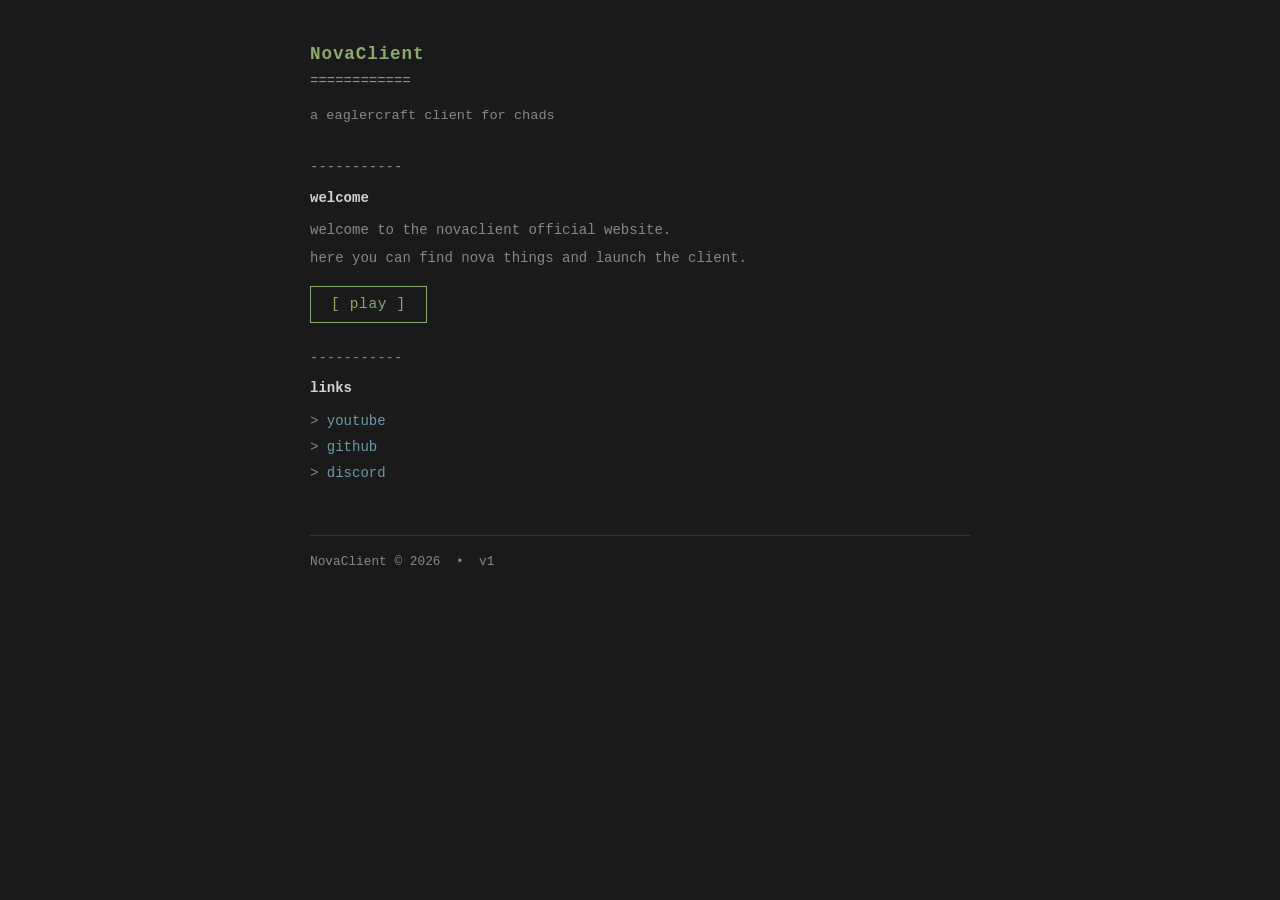
<file: index.html>
<!DOCTYPE html>
<html lang="en">
<head>
    <meta charset="UTF-8">
    <meta name="viewport" content="width=device-width, initial-scale=1.0">
    <title>Nova</title>
    <link rel="stylesheet" href="styles.css">
</head>
<body>
    <div class="container">
        <header class="site-header">
            <div class="logo-text">NovaClient</div>
            <div class="logo-divider">============</div>
            <p class="tagline">a eaglercraft client for chads</p>
        </header>

        <div class="section">
            <div class="section-divider">-----------</div>
            <div class="section-title">welcome</div>
            <div class="section-body">
                <p>welcome to the novaclient official website.</p>
                <p>here you can find nova things and launch the client.</p>
            </div>
            <a href="play.html" class="play-btn">[ play ]</a>
        </div>

        <div class="section">
            <div class="section-divider">-----------</div>
            <div class="section-title">links</div>
            <ul class="nav-links">
                <li><a href="https://youtube.com/@Jackson_lol" target="_blank">youtube</a></li>
                <li><a href="https://github.com/Jacksonmlol" target="_blank">github</a></li>
                <li><a href="https://discord.gg/chc7hVy7" target="_blank">discord</a></li>
            </ul>
        </div>

        <footer class="footer">
            NovaClient &copy; 2026 &nbsp;&bull;&nbsp; v1
        </footer>
    </div>
</body>
</html>
</file>
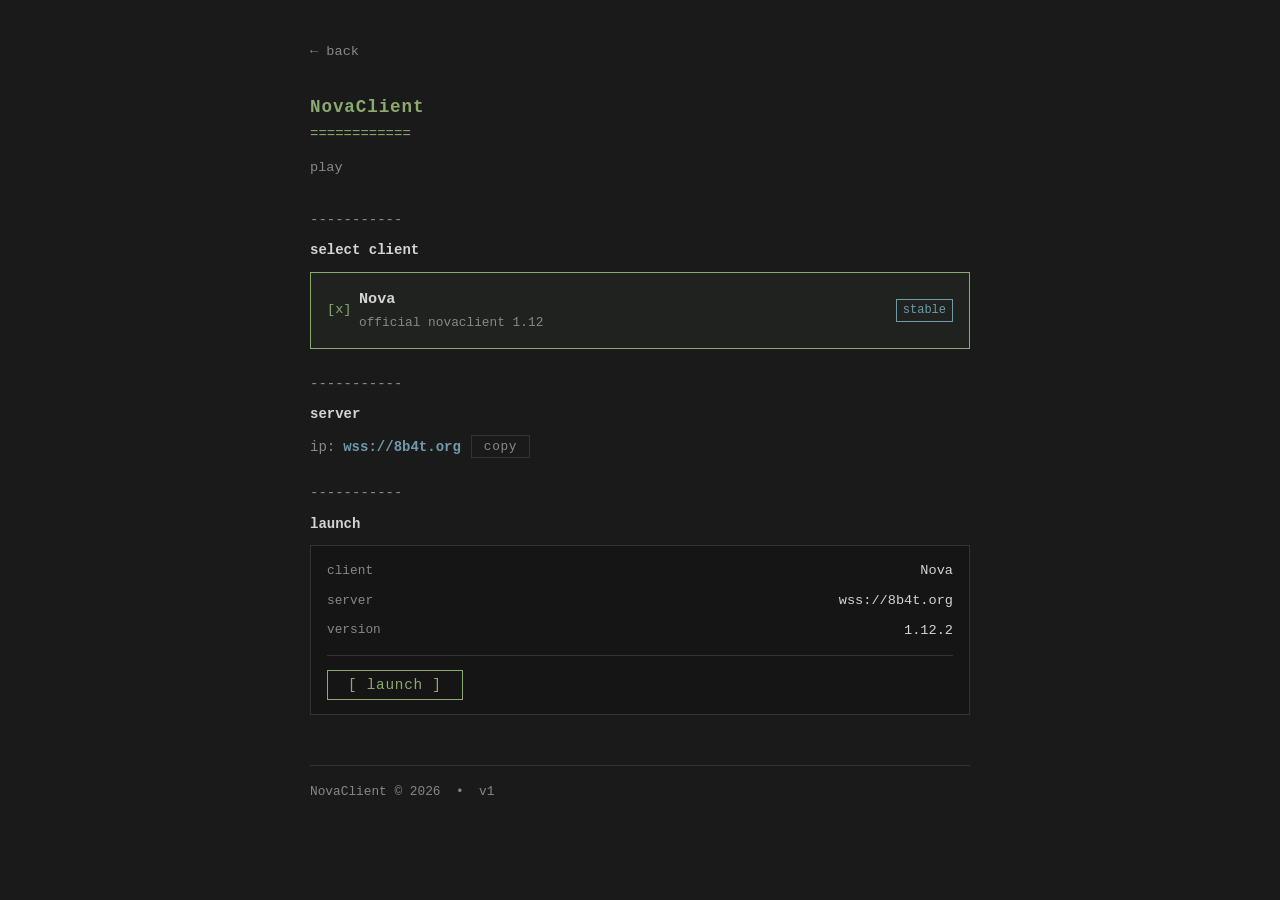
<file: play.html>
<!DOCTYPE html>
<html lang="en">
<head>
    <meta charset="UTF-8">
    <meta name="viewport" content="width=device-width, initial-scale=1.0">
    <title>Play - Nova</title>
    <link rel="stylesheet" href="styles.css">
    <style>
        .client-card {
            border: 1px solid var(--border);
            padding: 14px 16px;
            margin-bottom: 8px;
            cursor: pointer;
            transition: border-color 0.15s, background 0.15s;
            display: flex;
            align-items: center;
            gap: 14px;
        }

        .client-card:hover,
        .client-card.selected {
            border-color: var(--accent);
            background: rgba(138, 170, 110, 0.05);
        }

        .client-card .radio {
            color: var(--text-dim);
            font-size: 0.85rem;
            flex-shrink: 0;
            width: 18px;
        }

        .client-card.selected .radio {
            color: var(--accent);
        }

        .client-info {
            flex: 1;
        }

        .client-name {
            color: var(--text);
            font-weight: bold;
            font-size: 0.95rem;
        }

        .client-desc {
            color: var(--text-dim);
            font-size: 0.8rem;
            margin-top: 2px;
        }

        .client-tag {
            color: var(--accent2);
            font-size: 0.75rem;
            border: 1px solid var(--accent2);
            padding: 1px 6px;
            flex-shrink: 0;
        }

        .launch-panel {
            margin-top: 4px;
            padding: 14px 16px;
            border: 1px solid var(--border);
            background: rgba(0,0,0,0.2);
        }

        .lp-row {
            display: flex;
            justify-content: space-between;
            align-items: center;
            margin-bottom: 8px;
        }

        .lp-row:last-of-type {
            margin-bottom: 0;
        }

        .lp-label {
            color: var(--text-dim);
            font-size: 0.8rem;
        }

        .lp-value {
            color: var(--text);
            font-size: 0.85rem;
        }

        .launch-bar {
            display: flex;
            align-items: center;
            gap: 14px;
            margin-top: 14px;
            flex-wrap: wrap;
            border-top: 1px solid var(--border);
            padding-top: 14px;
        }

        #status-msg {
            color: var(--text-dim);
            font-size: 0.8rem;
        }

        #status-msg.ok { color: var(--accent); }
        #status-msg.err { color: #cc6666; }
    </style>
</head>
<body>
    <div class="container">
        <a href="index.html" class="back-link">← back</a>

        <header class="site-header">
            <div class="logo-text">NovaClient</div>
            <div class="logo-divider">============</div>
            <p class="tagline">play</p>
        </header>

        <div class="section">
            <div class="section-divider">-----------</div>
            <div class="section-title">select client</div>

            <div class="client-card selected" id="card-nova" onclick="selectClient('nova')">
                <span class="radio" id="radio-nova">[x]</span>
                <div class="client-info">
                    <div class="client-name">Nova</div>
                    <div class="client-desc">official novaclient 1.12</div>
                </div>
                <span class="client-tag">stable</span>
            </div>
        </div>

        <div class="section">
            <div class="section-divider">-----------</div>
            <div class="section-title">server</div>
            <div class="ip-row">
                <span class="ip-label">ip:</span>
                <span class="ip-address" id="server-ip">wss://8b4t.org</span>
                <button class="copy-btn" onclick="copyIP()">copy</button>
            </div>
        </div>

        <div class="section">
            <div class="section-divider">-----------</div>
            <div class="section-title">launch</div>

            <div class="launch-panel">
                <div class="lp-row">
                    <span class="lp-label">client</span>
                    <span class="lp-value" id="lp-client">Nova</span>
                </div>
                <div class="lp-row">
                    <span class="lp-label">server</span>
                    <span class="lp-value">wss://8b4t.org</span>
                </div>
                <div class="lp-row">
                    <span class="lp-label">version</span>
                    <span class="lp-value">1.12.2</span>
                </div>
                <div class="launch-bar">
                    <button class="play-btn" onclick="launchClient()" style="margin-top:0">[ launch ]</button>
                    <span id="status-msg"></span>
                </div>
            </div>
        </div>

        <footer class="footer">
            NovaClient &copy; 2026 &nbsp;&bull;&nbsp; v1
        </footer>
    </div>

    <script>
        let selected = 'nova';
        const clients = {
            nova: { name: 'Nova', url: 'nova.html' }
        };

        function selectClient(id) {
            selected = id;
            document.querySelectorAll('.client-card').forEach(c => c.classList.remove('selected'));
            document.querySelectorAll('.client-card .radio').forEach(r => r.textContent = '[ ]');
            document.getElementById('card-' + id).classList.add('selected');
            document.getElementById('radio-' + id).textContent = '[x]';
            document.getElementById('lp-client').textContent = clients[id].name;
            setStatus('');
        }

        function launchClient() {
            setStatus('launching...', '');
            setTimeout(() => {
                window.location.href = clients[selected].url;
            }, 400);
        }

        function copyIP() {
            const ip = document.getElementById('server-ip').innerText;
            navigator.clipboard.writeText(ip);
            const btn = document.querySelector('.copy-btn');
            btn.innerText = 'copied!';
            setTimeout(() => btn.innerText = 'copy', 2000);
        }

        function setStatus(msg, type) {
            const el = document.getElementById('status-msg');
            el.textContent = msg;
            el.className = type || '';
        }
    </script>
</body>
</html>
</file>
<file: styles.css>
:root {
    --bg: #1a1a1a;
    --bg-panel: #222222;
    --text: #d4d4d4;
    --text-dim: #888888;
    --accent: #8aaa6e;
    --accent2: #6e9aaa;
    --border: #333333;
}

* {
    margin: 0;
    padding: 0;
    box-sizing: border-box;
}

body {
    font-family: 'Courier New', Courier, monospace;
    background-color: var(--bg);
    color: var(--text);
    min-height: 100vh;
    font-size: 14px;
    line-height: 1.6;
}

.container {
    max-width: 700px;
    margin: 0 auto;
    padding: 40px 20px;
}

.site-header {
    margin-bottom: 30px;
}

.logo-text {
    font-size: 1.1rem;
    color: var(--accent);
    font-weight: bold;
    letter-spacing: 0.05em;
    margin-bottom: 2px;
}

.logo-divider {
    color: var(--accent);
    margin-bottom: 12px;
}

.tagline {
    color: var(--text-dim);
    font-size: 0.85rem;
}

.section {
    margin-bottom: 24px;
}

.section-divider {
    color: var(--text-dim);
    margin-bottom: 8px;
    user-select: none;
}

.section-title {
    color: var(--text);
    font-weight: bold;
    margin-bottom: 10px;
}

.section-body {
    color: var(--text);
    padding-left: 0;
}

.section-body p {
    margin-bottom: 6px;
    color: var(--text-dim);
}

a {
    color: var(--accent2);
    text-decoration: none;
}

a:hover {
    text-decoration: underline;
    color: var(--accent);
}

.nav-links {
    list-style: none;
    padding: 0;
}

.nav-links li {
    margin-bottom: 4px;
}

.nav-links li::before {
    content: '> ';
    color: var(--text-dim);
}
.play-btn {
    display: inline-block;
    background: transparent;
    border: 1px solid var(--accent);
    color: var(--accent);
    padding: 6px 20px;
    font-family: 'Courier New', Courier, monospace;
    font-size: 0.9rem;
    cursor: pointer;
    text-decoration: none;
    transition: background 0.15s, color 0.15s;
    letter-spacing: 0.05em;
    margin-top: 10px;
}

.play-btn:hover {
    background: var(--accent);
    color: var(--bg);
    text-decoration: none;
}

.copy-btn {
    display: inline-block;
    background: transparent;
    border: 1px solid var(--border);
    color: var(--text-dim);
    padding: 3px 12px;
    font-family: 'Courier New', Courier, monospace;
    font-size: 0.8rem;
    cursor: pointer;
    letter-spacing: 0.05em;
    transition: border-color 0.15s, color 0.15s;
    margin-left: 10px;
    vertical-align: middle;
}

.copy-btn:hover {
    border-color: var(--accent);
    color: var(--accent);
}

.ip-row {
    display: flex;
    align-items: center;
    gap: 0;
    flex-wrap: wrap;
    margin-top: 8px;
}

.ip-label {
    color: var(--text-dim);
    margin-right: 8px;
}

.ip-address {
    color: var(--accent2);
    font-weight: bold;
}

.back-link {
    display: inline-block;
    color: var(--text-dim);
    margin-bottom: 30px;
    font-size: 0.85rem;
}

.back-link:hover {
    color: var(--accent);
    text-decoration: none;
}

.footer {
    margin-top: 50px;
    padding-top: 16px;
    border-top: 1px solid var(--border);
    color: var(--text-dim);
    font-size: 0.8rem;
}

.launch-option {
    display: flex;
    align-items: center;
    padding: 8px 0;
    border-bottom: 1px solid var(--border);
    cursor: pointer;
    transition: color 0.15s;
    text-decoration: none;
    color: var(--text);
    gap: 12px;
}

.launch-option:last-child {
    border-bottom: none;
}

.launch-option:hover {
    color: var(--accent);
    text-decoration: none;
}

.launch-option::before {
    content: '[*]';
    color: var(--text-dim);
    font-size: 0.8rem;
    flex-shrink: 0;
}

.launch-sub {
    color: var(--text-dim);
    font-size: 0.8rem;
    margin-left: auto;
}
</file>
